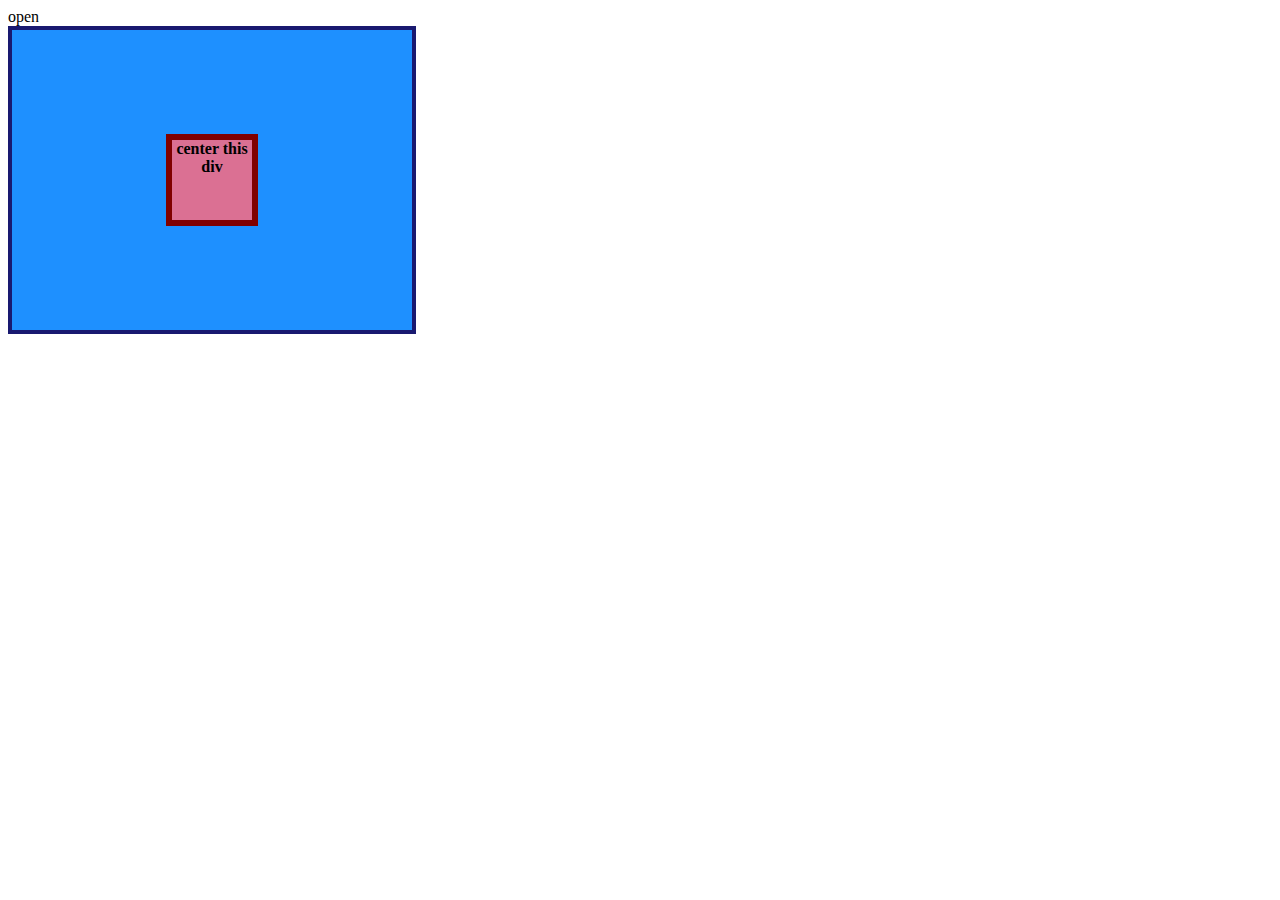
<file: flex/01-flex-center/index.html>
open<!DOCTYPE html>
<html lang="en">
<head>
  <meta charset="UTF-8">
  <meta http-equiv="X-UA-Compatible" content="IE=edge">
  <meta name="viewport" content="width=device-width, initial-scale=1.0">
  <title>CENTER THIS DIV</title>
  <link rel="stylesheet" href="style.css">
</head>
<body>
  <div class="container">
    <div class="box">center this div</div>
  </div>
</body>
</html>
</file>
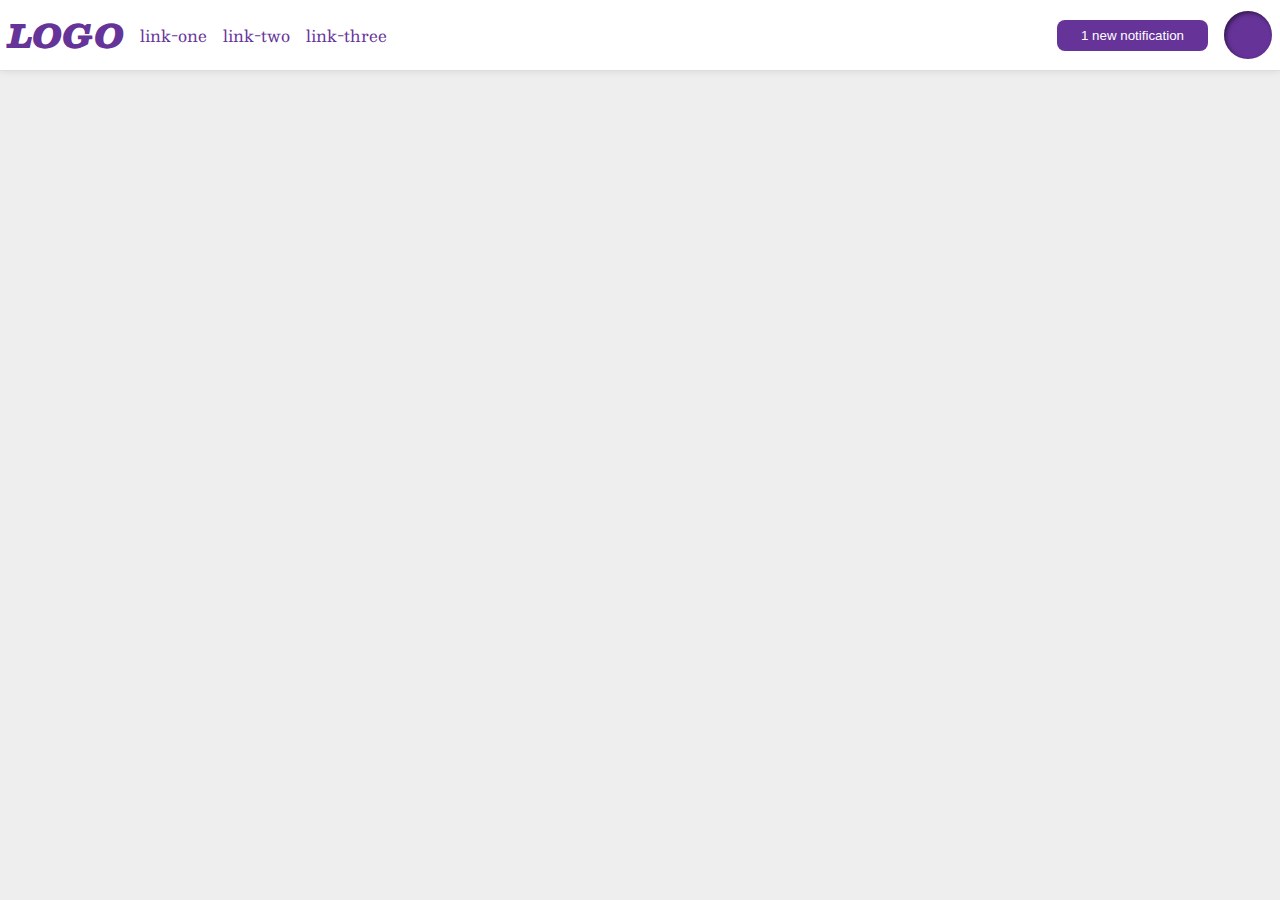
<file: flex/03-flex-header-2/index.html>
<!DOCTYPE html>
<html lang="en">
<head>
  <meta charset="UTF-8">
  <meta http-equiv="X-UA-Compatible" content="IE=edge">
  <meta name="viewport" content="width=device-width, initial-scale=1.0">
  <title>Flex Header 2</title>
  <link rel="stylesheet" href="style.css">
</head>
<body>
  <div class="header">
    <div class="left-nav">
      <div class="logo">
        LOGO
      </div>
      <ul class="links">
        <li><a href="google.com">link-one</a></li>
        <li><a href="google.com">link-two</a></li>
        <li><a href="google.com">link-three</a></li>
      </ul>
    </div>
    <div class="right-nav">
      <button class="notifications">
        1 new notification
      </button>
      <div class="profile-image"></div>
    </div>
  </div>
</body>
</html>
</file>
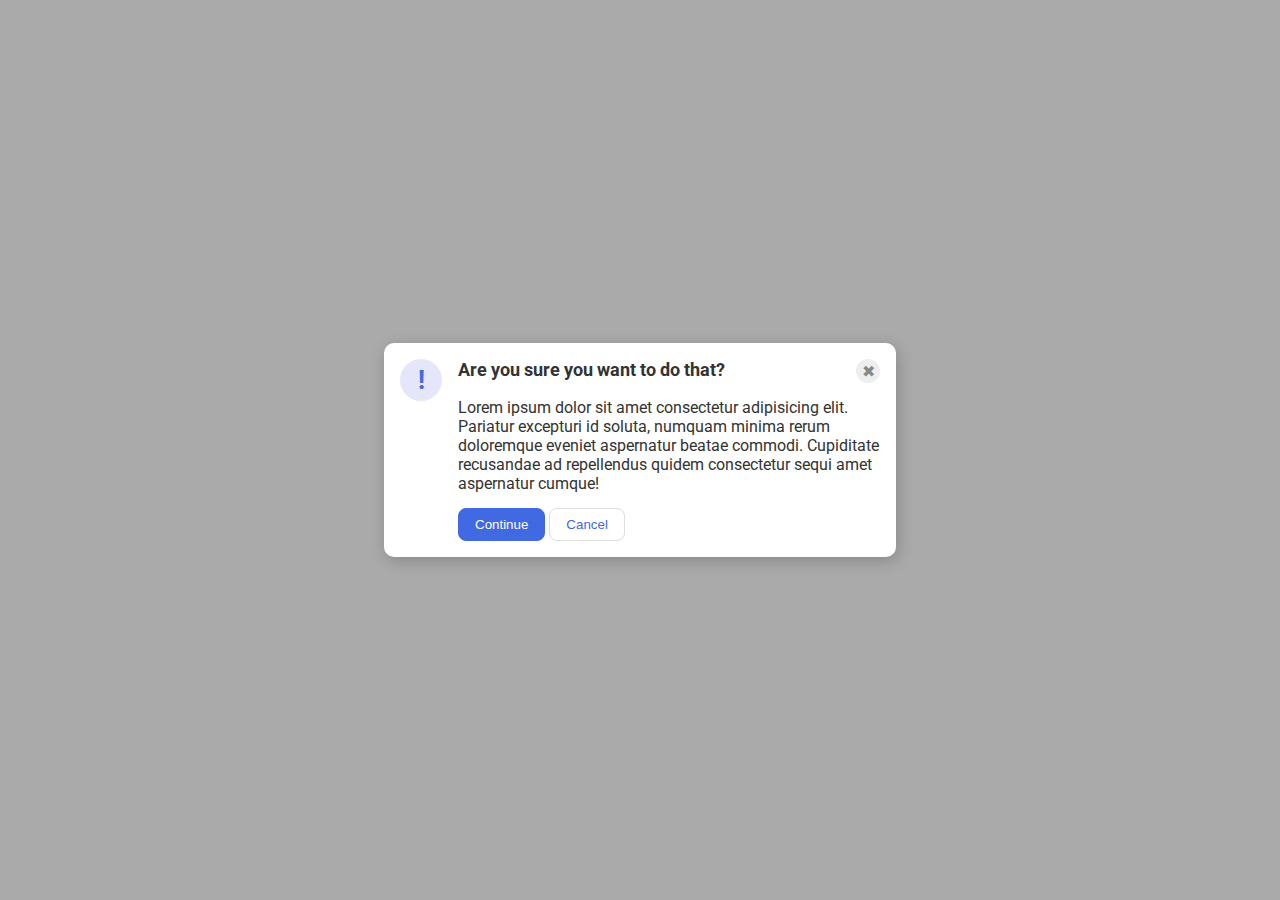
<file: flex/05-flex-modal/index.html>
<!DOCTYPE html>
<html lang="en">
<head>
  <meta charset="UTF-8">
  <meta http-equiv="X-UA-Compatible" content="IE=edge">
  <meta name="viewport" content="width=device-width, initial-scale=1.0">
  <link rel="stylesheet" href="style.css">
  <title>Modal</title>
</head>
<body>
  <div class="modal">
    <div class="icon">!</div>
    <div class="right-content">
      <div class="top-line">
        <div class="header">Are you sure you want to do that?</div>
        <div class="close-button">✖</div>
      </div>
      <div class="text">Lorem ipsum dolor sit amet consectetur adipisicing elit. Pariatur excepturi id soluta, numquam minima rerum doloremque eveniet aspernatur beatae commodi. Cupiditate recusandae ad repellendus quidem consectetur sequi amet aspernatur cumque!</div>
      <button class="continue">Continue</button>
      <button class="cancel">Cancel</button>
    </div>
  </div>
</body>
</html>
</file>
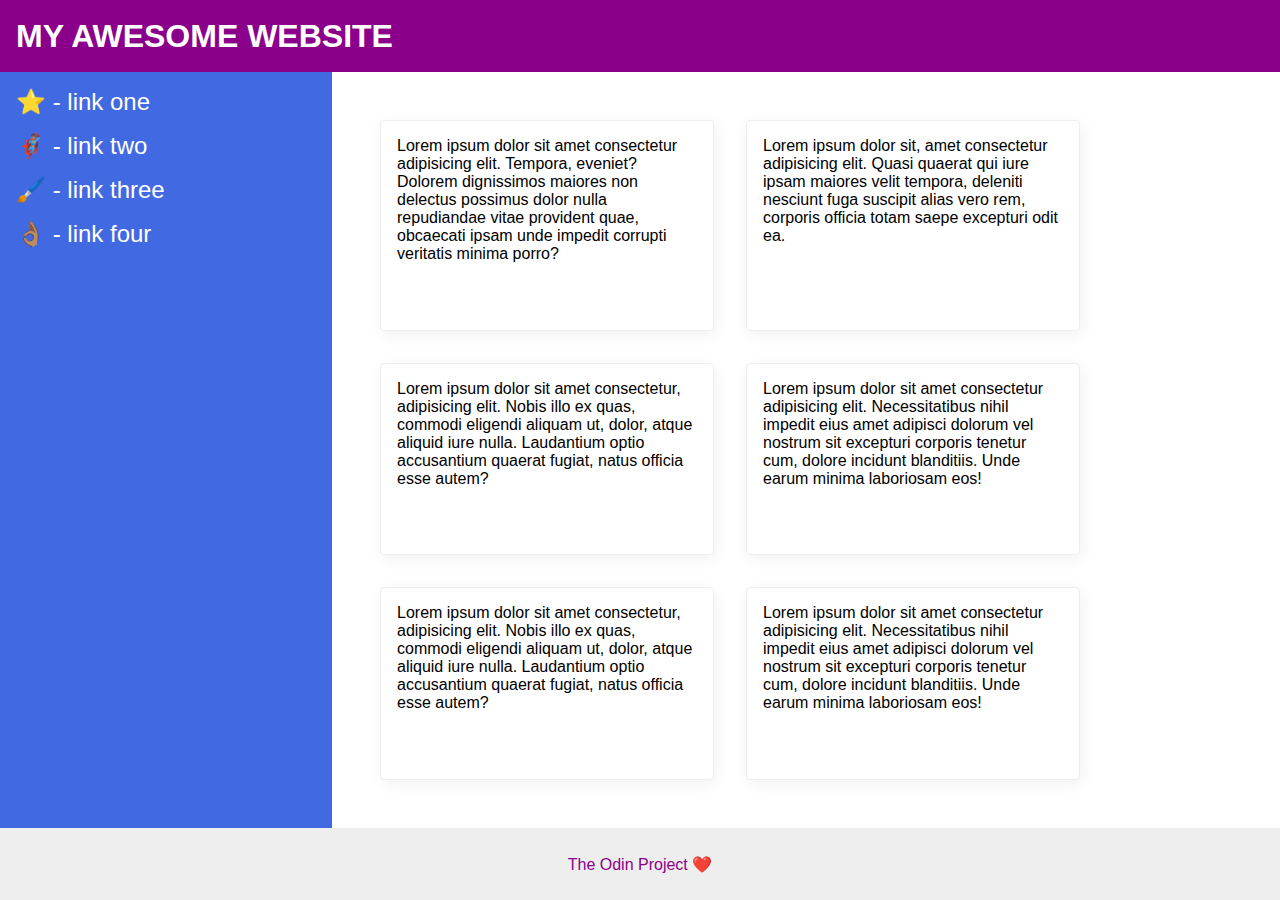
<file: flex/07-flex-layout-2/index.html>
<!DOCTYPE html>
<html lang="en">
<head>
  <meta charset="UTF-8">
  <meta http-equiv="X-UA-Compatible" content="IE=edge">
  <meta name="viewport" content="width=device-width, initial-scale=1.0">
  <title>The Holy Grail</title>
  <link rel="stylesheet" href="style.css">
</head>
<body>
  <div class="header">
    MY AWESOME WEBSITE
  </div>
  <div class ="main-content">

  
    <div class="sidebar">
      <ul>
        <li><a href="google.com">⭐ - link one</a></li>
        <li><a href="google.com">🦸🏽‍♂️ - link two</a></li>
        <li><a href="google.com">🖌️ - link three</a></li>
        <li><a href="google.com">👌🏽 - link four</a></li>
      </ul>
    </div>
    <div class="box-descriptions">
      <div class="card">Lorem ipsum dolor sit amet consectetur adipisicing elit. Tempora, eveniet? Dolorem dignissimos maiores non delectus possimus dolor nulla repudiandae vitae provident quae, obcaecati ipsam unde impedit corrupti veritatis minima porro?</div>
      <div class="card">Lorem ipsum dolor sit, amet consectetur adipisicing elit. Quasi quaerat qui iure ipsam maiores velit tempora, deleniti nesciunt fuga suscipit alias vero rem, corporis officia totam saepe excepturi odit ea.</div>
      <div class="card">Lorem ipsum dolor sit amet consectetur, adipisicing elit. Nobis illo ex quas, commodi eligendi aliquam ut, dolor, atque aliquid iure nulla. Laudantium optio accusantium quaerat fugiat, natus officia esse autem?</div>
      <div class="card">Lorem ipsum dolor sit amet consectetur adipisicing elit. Necessitatibus nihil impedit eius amet adipisci dolorum vel nostrum sit excepturi corporis tenetur cum, dolore incidunt blanditiis. Unde earum minima laboriosam eos!</div>
      <div class="card">Lorem ipsum dolor sit amet consectetur, adipisicing elit. Nobis illo ex quas, commodi eligendi aliquam ut, dolor, atque aliquid iure nulla. Laudantium optio accusantium quaerat fugiat, natus officia esse autem?</div>
      <div class="card">Lorem ipsum dolor sit amet consectetur adipisicing elit. Necessitatibus nihil impedit eius amet adipisci dolorum vel nostrum sit excepturi corporis tenetur cum, dolore incidunt blanditiis. Unde earum minima laboriosam eos!</div>
    </div>
</div>

  <div class="footer">
    The Odin Project ❤️
  </div>
</body>
</html>
</file>
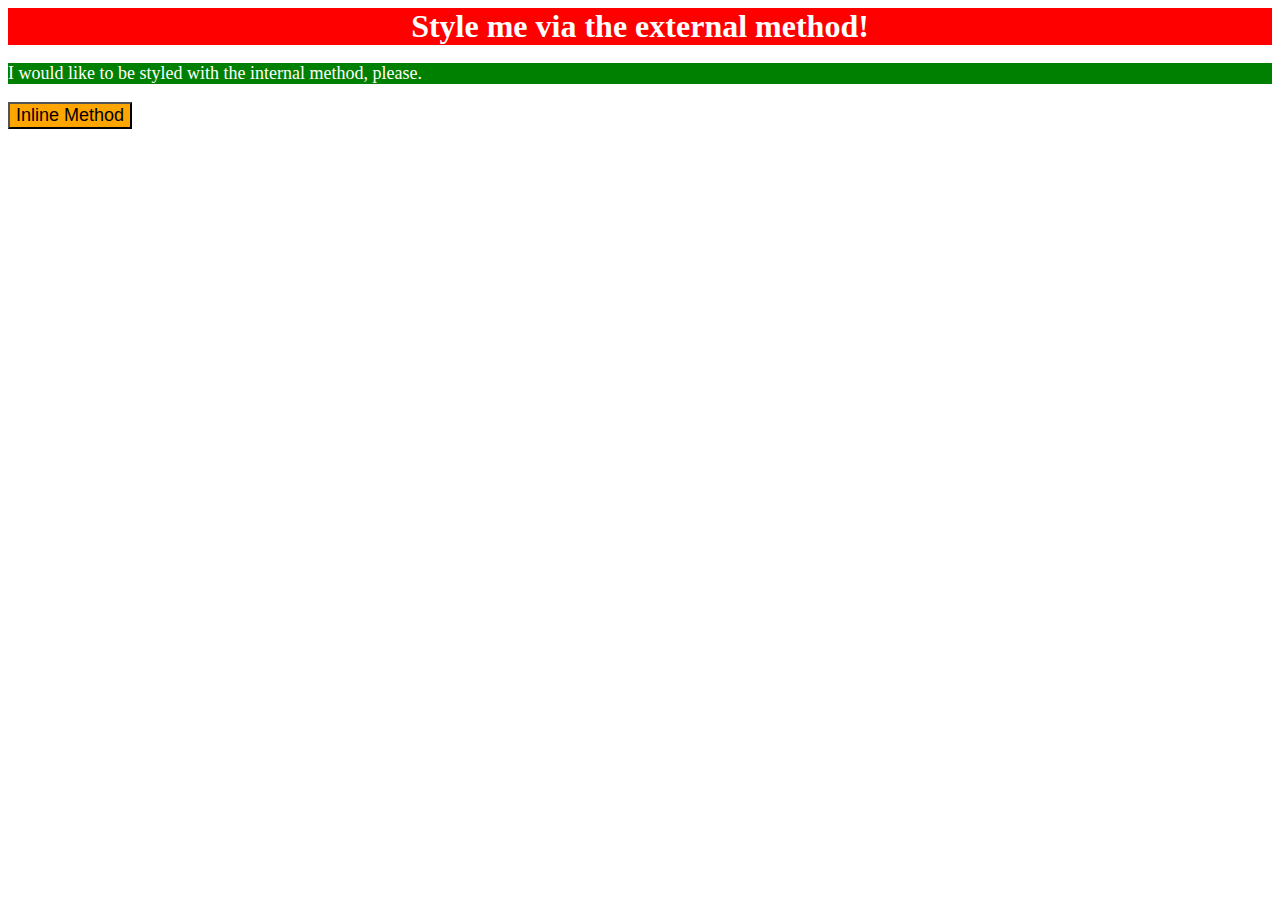
<file: foundations/01-css-methods/index.html>
<!DOCTYPE html>
<html lang="en">
<head>
  <meta charset="UTF-8">
  <meta http-equiv="X-UA-Compatible" content="IE=edge">
  <meta name="viewport" content="width=device-width, initial-scale=1.0">
<!--External CSS Method-->
  <link rel="stylesheet" href="style.css">
<!--End External CSS Method-->

<!--Internal CSS Method-->
<style>
  p {
    background-color: green;
    color:white;
    font-size: 18px;
}
</style>
<!--End Internal CSS Method-->
  <title>Methods for Adding CSS</title>
</head>
<body>
  <div>Style me via the external method!</div>
  <p>I would like to be styled with the internal method, please.</p>
  
  <!--Inline CSS Method-->
  <button style="background-color: orange; font-size: 18px;">Inline Method</button>
  <!--End Inline CSS Method-->
</body>
</html>
</file>
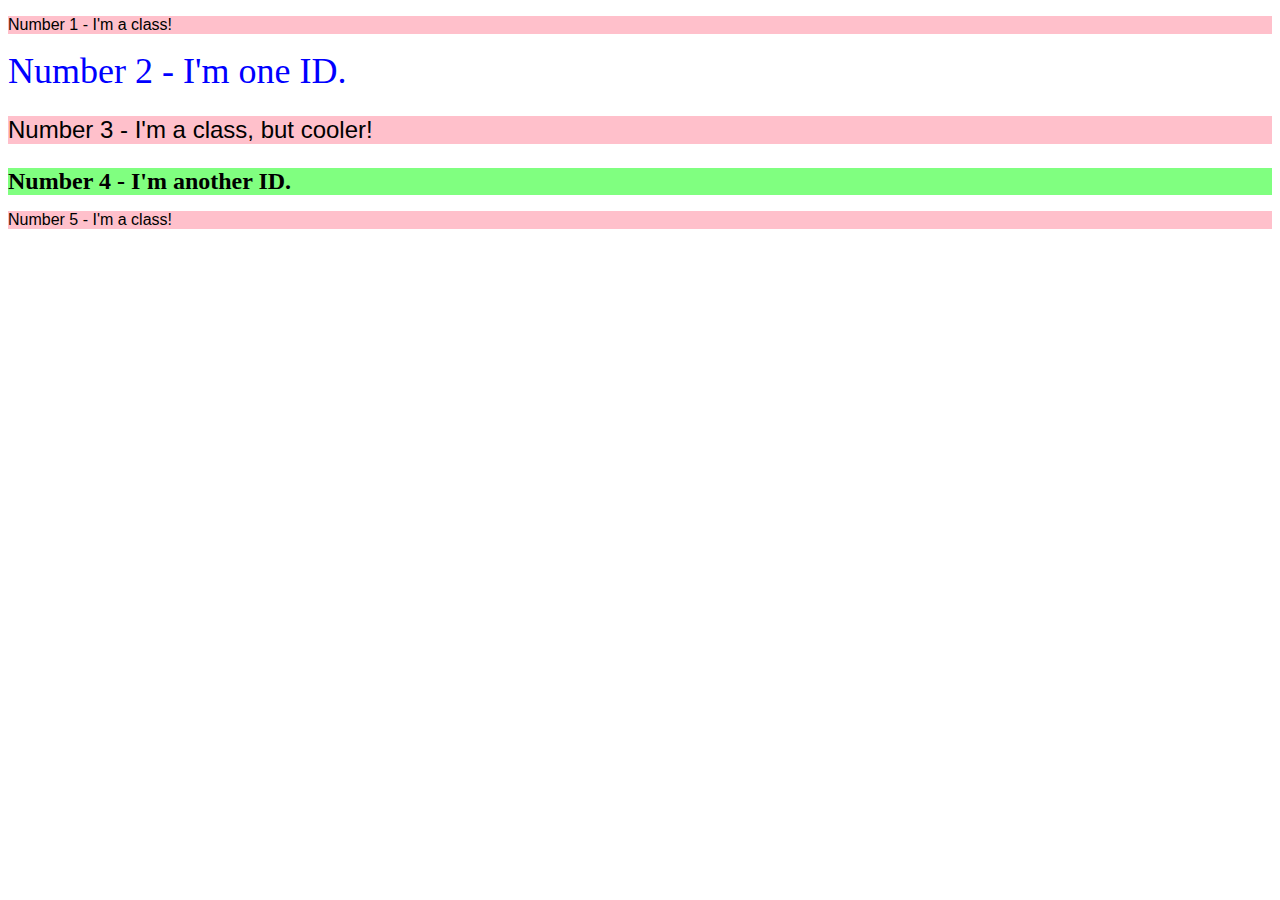
<file: foundations/02-class-id-selectors/index.html>
<!DOCTYPE html>
<html lang="en">
<head>
  <meta charset="UTF-8">
  <meta http-equiv="X-UA-Compatible" content="IE=edge">
  <meta name="viewport" content="width=device-width, initial-scale=1.0">
  <title>Class and ID Selectors</title>
  <link rel="stylesheet" href="style.css">
</head>
<body>
  <p class="odd-number">Number 1 - I'm a class!</p>
  <div id="second-element">Number 2 - I'm one ID.</div>
  <p class="odd-number third-element">Number 3 - I'm a class, but cooler!</p>
  <div id="fourth-element">Number 4 - I'm another ID.</div>
  <p class="odd-number">Number 5 - I'm a class!</p>
</body>
</html>
</file>
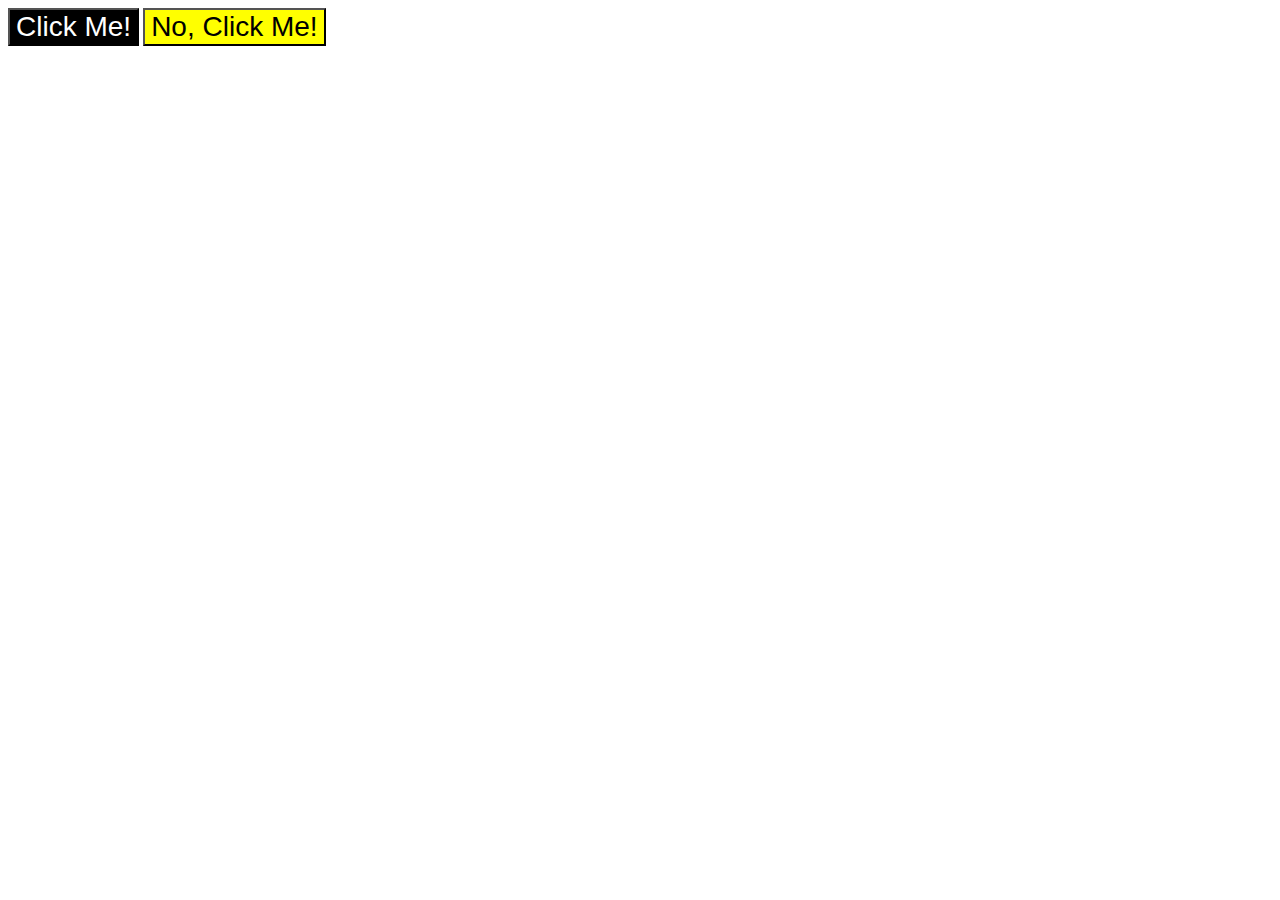
<file: foundations/03-grouping-selectors/index.html>
<!DOCTYPE html>
<html lang="en">
<head>
  <meta charset="UTF-8">
  <meta http-equiv="X-UA-Compatible" content="IE=edge">
  <meta name="viewport" content="width=device-width, initial-scale=1.0">
  <title>Grouping Selectors</title>
  <link rel="stylesheet" href="style.css">
</head>
<body>
  <button class="first-button">Click Me!</button>
  <button class="second-button">No, Click Me!</button>
</body>
</html>
</file>
<file: flex/01-flex-center/style.css>
.container {
  background: dodgerblue;
  border: 4px solid midnightblue;
  width: 400px;
  height: 300px;
  display:flex;
  align-items:center;
  justify-content:center;
}

.box {
  background: palevioletred;
  font-weight: bold;
  text-align: center;
  border: 6px solid maroon;
  width: 80px;
  height: 80px;
}
</file>
<file: flex/03-flex-header-2/style.css>
/* this is some magical font-importing.  
you'll learn about it later. */
@import url('https://fonts.googleapis.com/css2?family=Besley:ital,wght@0,400;1,900&display=swap');

body {
  margin: 0;
  background: #eee;
  font-family: Besley, serif;
}

.header {
  background: white;
  border-bottom: 1px solid #ddd;
  box-shadow: 0 0 8px rgba(0,0,0,.1);
  display:flex;
  justify-content: space-between;
  align-items: center;
  padding: 8px;
}



.profile-image {
  background: rebeccapurple;
  box-shadow: inset 2px 2px 4px rgba(0,0,0,.5);
  border-radius: 50%;
  width: 48px;
  height:  48px;
}

.logo {
  color: rebeccapurple;
  font-size: 32px;
  font-weight: 900;
  font-style: italic;
}

button {
  border: none;
  border-radius: 8px;
  background: rebeccapurple;
  color: white;
  padding: 8px 24px;
}

a {
  /* this removes the line under our links */
  text-decoration: none;
  color: rebeccapurple;
}

ul {
  list-style-type: none;
  display:flex;
  gap:16px;
  padding: 0px;
  margin:0px;
}

.left-nav, .right-nav {
  display:flex;
  align-items: center;
  gap: 16px;
}
</file>
<file: flex/05-flex-modal/style.css>
@import url('https://fonts.googleapis.com/css2?family=Roboto:wght@400;700&display=swap');

html, body {
  height: 100%;
}

body {
  font-family: Roboto, sans-serif;
  margin: 0;
  background: #aaa;
  color: #333;
  /* I'll give you this one for free lol */
  display: flex;
  align-items: center;
  justify-content: center;
}

.modal {
  background: white;
  width: 480px;
  border-radius: 10px;
  box-shadow: 2px 4px 16px rgba(0,0,0,.2);
  display:flex;
  align-items:flex-start;
  padding:16px;
  gap: 16px;
  
}

.icon {
  color: royalblue;
  font-size: 26px;
  font-weight: 700;
  background: lavender;
  width: 42px;
  height: 42px;
  border-radius: 50%;
  display: flex;
  align-items: center;
  justify-content: center;
  
}

.modal .right-content {
  flex:1;
  
  
}

.top-line {
  display:flex;
  justify-content: space-between;
  font-weight: bold;
  font-size:large;
  margin-bottom:15px;
}

.close-button {
  background: #eee;
  border-radius: 50%;
  color: #888;
  font-weight: 400;
  font-size: 16px;
  height: 24px;
  width: 24px;
  display: flex;
  align-items: center;
  justify-content: center;
}

.text {
  margin-bottom:15px;
}

button {
  padding: 8px 16px;
  border-radius: 8px;
}

button.continue {
  background: royalblue;
  border: 1px solid royalblue;
  color: white;
}

button.cancel {
  background: white;
  border: 1px solid #ddd;
  color: royalblue;
}
</file>
<file: flex/07-flex-layout-2/style.css>
body {
  font-family: -apple-system, BlinkMacSystemFont, 'Segoe UI', Roboto, Oxygen, Ubuntu, Cantarell, 'Open Sans', 'Helvetica Neue', sans-serif;
  margin: 0;
  min-height: 100vh;
  display:flex;
  flex-direction: column;
}

.header {
  height: 72px;
  background: darkmagenta;
  color: white;
  display:flex;
  align-items: center;
  padding: 0 16px;
  font-weight:900;
  font-size: 32px;
  font-weight:900;
  /* font-weight bolds text more and more */
}

.footer {
  height: 72px;
  background: #eee;
  color: darkmagenta;
}

.main-content{
  display:flex;
  flex: 1;
  /* so the main content will expand with a 1 portion with
   the space given. Say there's another item that has 
   flex:2, than that itemvwould get double the space of this one */
  /* In this instance, it helps us push the footer down */
  }

.sidebar {
  flex-shrink:0;
  width: 300px;
  background: royalblue;
  padding: 16px;
  /* padding: top right bottom left - it's clockwise! */
}

.box-descriptions {
  display:flex; 
  flex-wrap:wrap;
  padding: 32px;
}

ul {
  list-style-type: none;
  margin: 0;
  padding:0;
  /* padding: top right bottom left */
}

li {
  margin-bottom:16px;
}

a {
  text-decoration: none;
  color: white;
  font-size: 24px;
}

/* .box-descriptions :nth-child(2) {
  min-height: 126px;
} */

.card {
  border: 1px solid #eee;
  box-shadow: 2px 4px 16px rgba(0,0,0,.06);
  border-radius: 4px;
  padding: 16px;
  margin: 16px;
  max-width: 300px;
  
}

.footer {
  display: flex;
  justify-content: center;
  align-items: center;
}
</file>
<file: foundations/01-css-methods/style.css>
/* styles.css */
div {
    color:white;
    background-color: red;
    font-size: 32px;
    text-align: center;
    font-weight: bold;
}
</file>
<file: foundations/02-class-id-selectors/style.css>
.odd-number {
background-color: pink;
font-family: "Verdana", sans-serif;
}
#second-element {
    color: rgb(0, 0, 255);
    font-size: 36px;
}

.third-element {
    font-size: 24px;
}

#fourth-element {
    background-color: hsl(120, 100%, 75%);
    font-size: 24px;
    font-weight: bold;
}
</file>
<file: foundations/03-grouping-selectors/style.css>
.first-button {
    background-color: black;
    color: white;
}

.second-button {
    background-color: yellow;
}

.first-button,
.second-button {
    font-size: 28px;
    font-family: 'Helvetica', 'Times New Roman', sans-serif;
}
</file>
